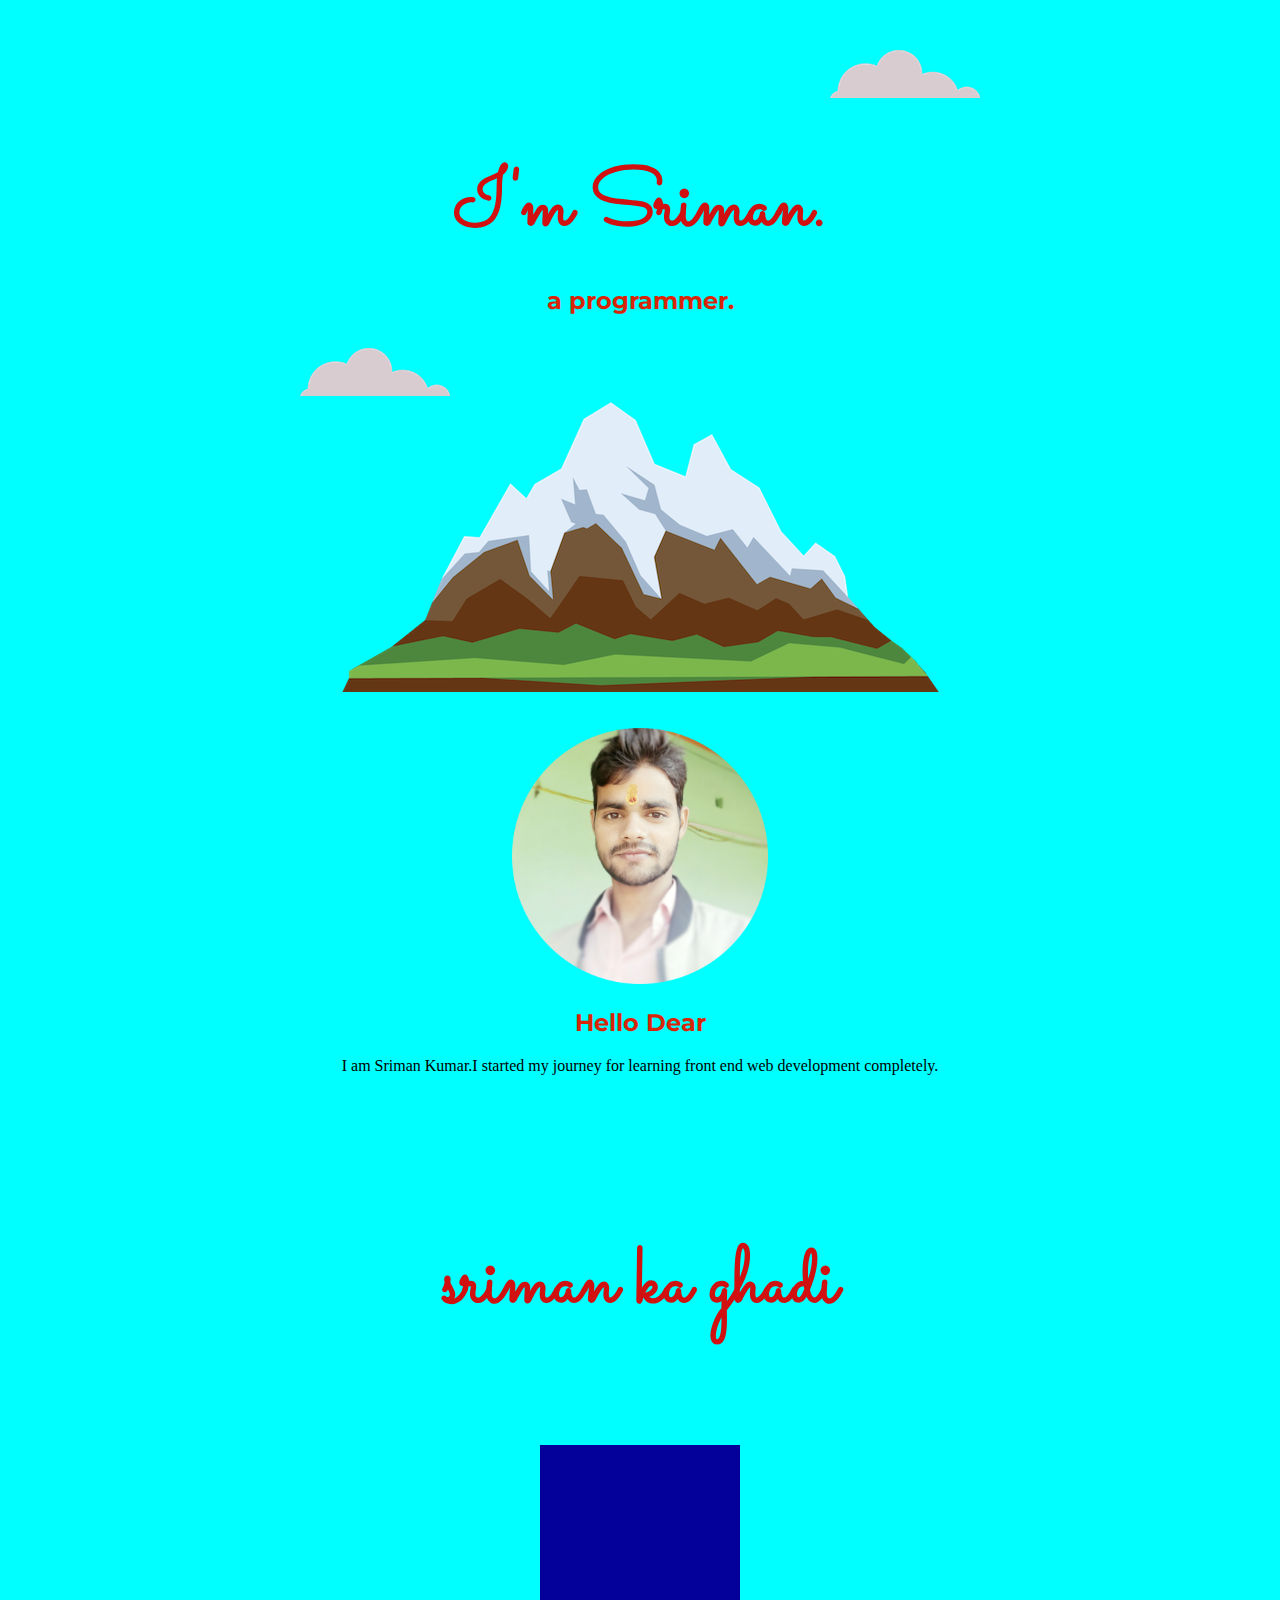
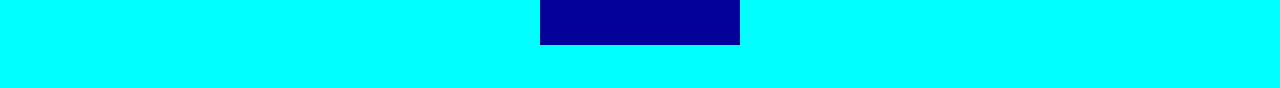
<file: index.html>
<!DOCTYPE html>
<html lang="en">
<head>
    <meta charset="UTF-8">
   
    <title>Sriman Kumar</title>
    <link rel="stylesheet" href="CSS/styles.css">
    <link rel="icon" href="favicon.ico" sizes="100">
    <link href="https://fonts.googleapis.com/css2?family=Merriweather&family=Montserrat:wght@300&family=Sacramento&display=swap" rel="stylesheet">
</head>
<body>
    <div class="top-container"> 
        <img class="top-cloud" src="images/cloud.png" alt="Cloud">
      
        <h1>I'm Sriman.</h1>
        <h2>a programmer.</h2>
        <img class="bottom-cloud" src="images/cloud.png" alt="Cloud">
        <img class="mountain" src="images/mountain.png" alt="mountain"></div>
        <div class="middle-container">
            <div class="profile">
              <img class="my-image" src="images/circle-cropped.png" alt="Sriman" >
              <h2>Hello Dear</h2>
              <p class="intro">I am Sriman Kumar.I started my journey for learning front end web development completely.</p>
            </div>
            
<div class="bottom-container">
    <h1>sriman ka ghadi</h1>
<canvas id="canvas" width="200" height="200"
style="background-color:#04009A;">
</canvas>

<script>
var canvas = document.getElementById("canvas");
var ctx = canvas.getContext("2d");
var radius = canvas.height / 2;
ctx.translate(radius, radius);
radius = radius * 0.90
setInterval(drawClock, 1000);

function drawClock() {
  drawFace(ctx, radius);
  drawNumbers(ctx, radius);
  drawTime(ctx, radius);
}

function drawFace(ctx, radius) {
  var grad;
  ctx.beginPath();
  ctx.arc(0, 0, radius, 0, 2*Math.PI);
  ctx.fillStyle = 'white';
  ctx.fill();
  grad = ctx.createRadialGradient(0,0,radius*0.95, 0,0,radius*1.05);
  grad.addColorStop(0, '#CD113B');
  grad.addColorStop(0.5, '#5D534A');
  grad.addColorStop(1, 'red');
  ctx.strokeStyle = grad;
  ctx.lineWidth = radius*0.1;
  ctx.stroke();
  ctx.beginPath();
  ctx.arc(0, 0, radius*0.1, 0, 2*Math.PI);
  ctx.fillStyle = '#04009A';
  ctx.fill();
}

function drawNumbers(ctx, radius) {
  var ang;
  var num;
  ctx.font = radius*0.15 + "px arial";
  ctx.textBaseline="middle";
  ctx.textAlign="center";
  for(num = 1; num < 13; num++){
    ang = num * Math.PI / 6;
    ctx.rotate(ang);
    ctx.translate(0, -radius*0.85);
    ctx.rotate(-ang);
    ctx.fillText(num.toString(), 0, 0);
    ctx.rotate(ang);
    ctx.translate(0, radius*0.85);
    ctx.rotate(-ang);
  }
}

function drawTime(ctx, radius){
    var now = new Date();
    var hour = now.getHours();
    var minute = now.getMinutes();
    var second = now.getSeconds();
    //hour
    hour=hour%12;
    hour=(hour*Math.PI/6)+
    (minute*Math.PI/(6*60))+
    (second*Math.PI/(360*60));
    drawHand(ctx, hour, radius*0.5, radius*0.07);
    //minute
    minute=(minute*Math.PI/30)+(second*Math.PI/(30*60));
    drawHand(ctx, minute, radius*0.8, radius*0.07);
    // second
    second=(second*Math.PI/30);
    drawHand(ctx, second, radius*0.9, radius*0.02);
}

function drawHand(ctx, pos, length, width) {
    ctx.beginPath();
    ctx.lineWidth = width;
    ctx.lineCap = "round";
    ctx.moveTo(0,0);
    ctx.rotate(pos);
    ctx.lineTo(0, -length);
    ctx.stroke();
    ctx.rotate(-pos);
}
</script>

</div>
            
          
  
</body>
</html>
</file>
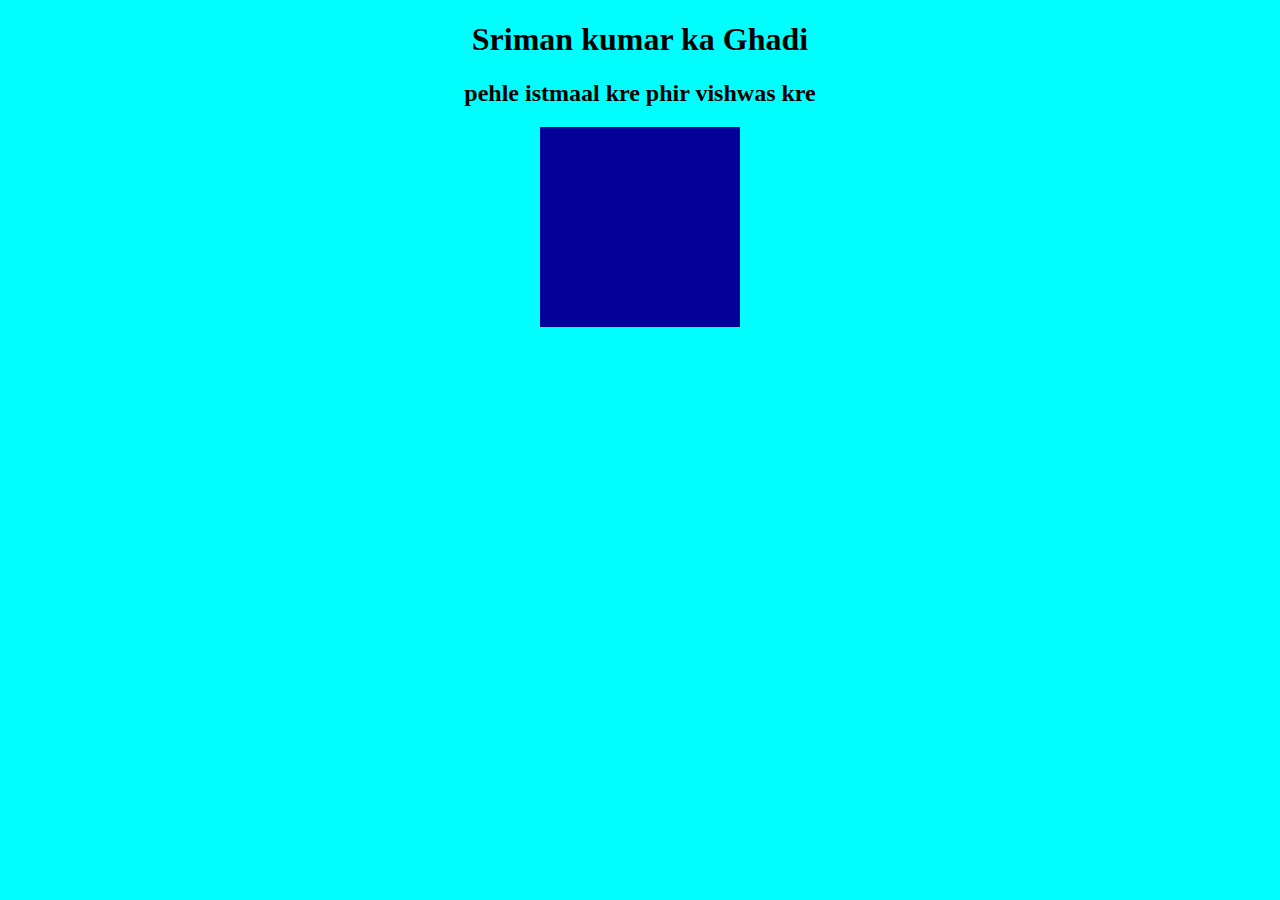
<file: clock.html>
<!DOCTYPE html>
<html>
<body style="background-color: aqua;text-align: center;">
<h1> Sriman kumar ka Ghadi</h1>
<h2>pehle istmaal kre phir vishwas kre</h2>
<canvas id="canvas" width="200" height="200"
style="background-color:#04009A;">
</canvas>

<script>
var canvas = document.getElementById("canvas");
var ctx = canvas.getContext("2d");
var radius = canvas.height / 2;
ctx.translate(radius, radius);
radius = radius * 0.90
setInterval(drawClock, 1000);

function drawClock() {
  drawFace(ctx, radius);
  drawNumbers(ctx, radius);
  drawTime(ctx, radius);
}

function drawFace(ctx, radius) {
  var grad;
  ctx.beginPath();
  ctx.arc(0, 0, radius, 0, 2*Math.PI);
  ctx.fillStyle = 'white';
  ctx.fill();
  grad = ctx.createRadialGradient(0,0,radius*0.95, 0,0,radius*1.05);
  grad.addColorStop(0, '#CD113B');
  grad.addColorStop(0.5, '#5D534A');
  grad.addColorStop(1, 'red');
  ctx.strokeStyle = grad;
  ctx.lineWidth = radius*0.1;
  ctx.stroke();
  ctx.beginPath();
  ctx.arc(0, 0, radius*0.1, 0, 2*Math.PI);
  ctx.fillStyle = '#04009A';
  ctx.fill();
}

function drawNumbers(ctx, radius) {
  var ang;
  var num;
  ctx.font = radius*0.15 + "px arial";
  ctx.textBaseline="middle";
  ctx.textAlign="center";
  for(num = 1; num < 13; num++){
    ang = num * Math.PI / 6;
    ctx.rotate(ang);
    ctx.translate(0, -radius*0.85);
    ctx.rotate(-ang);
    ctx.fillText(num.toString(), 0, 0);
    ctx.rotate(ang);
    ctx.translate(0, radius*0.85);
    ctx.rotate(-ang);
  }
}

function drawTime(ctx, radius){
    var now = new Date();
    var hour = now.getHours();
    var minute = now.getMinutes();
    var second = now.getSeconds();
    //hour
    hour=hour%12;
    hour=(hour*Math.PI/6)+
    (minute*Math.PI/(6*60))+
    (second*Math.PI/(360*60));
    drawHand(ctx, hour, radius*0.5, radius*0.07);
    //minute
    minute=(minute*Math.PI/30)+(second*Math.PI/(30*60));
    drawHand(ctx, minute, radius*0.8, radius*0.07);
    // second
    second=(second*Math.PI/30);
    drawHand(ctx, second, radius*0.9, radius*0.02);
}

function drawHand(ctx, pos, length, width) {
    ctx.beginPath();
    ctx.lineWidth = width;
    ctx.lineCap = "round";
    ctx.moveTo(0,0);
    ctx.rotate(pos);
    ctx.lineTo(0, -length);
    ctx.stroke();
    ctx.rotate(-pos);
}
</script>

</body>
</html>
</file>
<file: CSS/styles.css>
body{
   margin:0;
    text-align:center;
    font-family:'Merriwhether',serif;
   
}
.skill-row{
    width:50%;
    margin:0 auto;
    text-align: left;
    line-height: 2;
}
h1{
    margin:50px auto 0 auto;  /*centered horizontally */    
   font-family:'Sacramento',cursive;
   font-size:5rem;
   color: #d11010;
}
h2{
    font-family:'Montserrat',sans-serif;
    font-size: 1.5rem;
    color: #d82506;
    font-weight: bold;
}
h3{
    color:#66BFBF;
    font-family:'Montserrat',sans-serif;
    font-weight: bold;
}
div{
    background-color:aqua;
   
   
}
 .top-cloud{
    position:absolute;
    top:50px;
    right: 300px;
   
}
 .bottom-cloud{
    position:absolute;     /*to make out of the html flow*/
   left:300px;
   bottom:300px;
} 

.top-container{
    background-color:aqua ;
    position:relative;
    padding-top:100px;
}

.bottom-container{
    background-color:aqua;
    line-height: 4;
    padding-bottom: 1em;
    

} 

.my-image{
    width:20%;
    margin-top: 2em;
   
}
.code-img{
    width:25%;
    float: left;
    margin-right: 30px;
 
}
.chilli-img{
    width:25%;
    float:right;
    margin-right: 30px;
   
}
</file>
